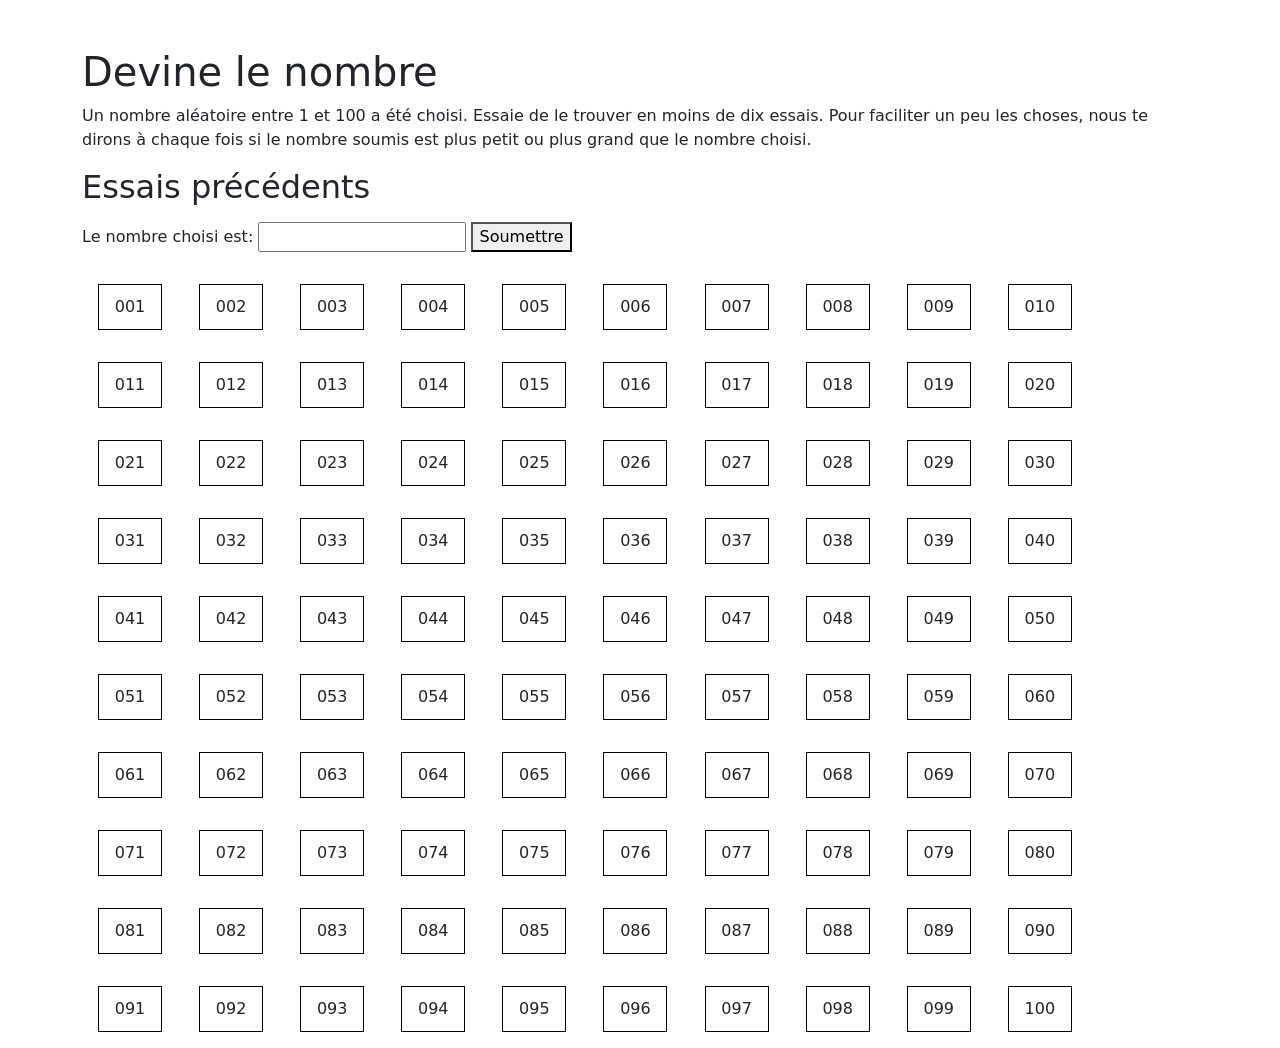
<file: 01 Devinette/index.html>
<!DOCTYPE html>
<html lang="fr">
  <head>
    <meta charset="utf-8">
    <title>Devine</title>
    <meta name="description" content="Exercice inspiré de l'exercice de débogage du MDN">
    <link href="https://cdn.jsdelivr.net/npm/bootstrap@5.3.8/dist/css/bootstrap.min.css" rel="stylesheet" integrity="sha384-sRIl4kxILFvY47J16cr9ZwB07vP4J8+LH7qKQnuqkuIAvNWLzeN8tE5YBujZqJLB" crossorigin="anonymous">
    <link rel="stylesheet" href="style.css">
    <script src="script.js" defer></script>
  </head>
  <body class="container">
    <h1 class="mt-5">Devine le nombre </h1>
    <p>Un nombre aléatoire entre 1 et 100 a été choisi. Essaie de le trouver en moins de dix essais.
       Pour faciliter un peu les choses, nous te dirons à chaque fois si le nombre soumis est plus petit ou plus grand
       que le
       nombre choisi.</p>
    <section id="essais">
      <h2>Essais précédents</h2>
      <p></p>
      <p id="message"></p>
      <div>
        <label for="essai">Le nombre choisi est: </label>
        <input type="text" id="essai">
        <button>Soumettre</button>
      </div>
    </section>
    <div class="nombres mt-3">
      <div id="1" class="nombre">001</div>
      <div id="2" class="nombre">002</div>
      <div id="3" class="nombre">003</div>
      <div id="4" class="nombre">004</div>
      <div id="5" class="nombre">005</div>
      <div id="6" class="nombre">006</div>
      <div id="7" class="nombre">007</div>
      <div id="8" class="nombre">008</div>
      <div id="9" class="nombre">009</div>
      <div id="10" class="nombre">010</div>
      <div id="11" class="nombre">011</div>
      <div id="12" class="nombre">012</div>
      <div id="13" class="nombre">013</div>
      <div id="14" class="nombre">014</div>
      <div id="15" class="nombre">015</div>
      <div id="16" class="nombre">016</div>
      <div id="17" class="nombre">017</div>
      <div id="18" class="nombre">018</div>
      <div id="19" class="nombre">019</div>
      <div id="20" class="nombre">020</div>
      <div id="21" class="nombre">021</div>
      <div id="22" class="nombre">022</div>
      <div id="23" class="nombre">023</div>
      <div id="24" class="nombre">024</div>
      <div id="25" class="nombre">025</div>
      <div id="26" class="nombre">026</div>
      <div id="27" class="nombre">027</div>
      <div id="28" class="nombre">028</div>
      <div id="29" class="nombre">029</div>
      <div id="30" class="nombre">030</div>
      <div id="31" class="nombre">031</div>
      <div id="32" class="nombre">032</div>
      <div id="33" class="nombre">033</div>
      <div id="34" class="nombre">034</div>
      <div id="35" class="nombre">035</div>
      <div id="36" class="nombre">036</div>
      <div id="37" class="nombre">037</div>
      <div id="38" class="nombre">038</div>
      <div id="39" class="nombre">039</div>
      <div id="40" class="nombre">040</div>
      <div id="41" class="nombre">041</div>
      <div id="42" class="nombre">042</div>
      <div id="43" class="nombre">043</div>
      <div id="44" class="nombre">044</div>
      <div id="45" class="nombre">045</div>
      <div id="46" class="nombre">046</div>
      <div id="47" class="nombre">047</div>
      <div id="48" class="nombre">048</div>
      <div id="49" class="nombre">049</div>
      <div id="50" class="nombre">050</div>
      <div id="51" class="nombre">051</div>
      <div id="52" class="nombre">052</div>
      <div id="53" class="nombre">053</div>
      <div id="54" class="nombre">054</div>
      <div id="55" class="nombre">055</div>
      <div id="56" class="nombre">056</div>
      <div id="57" class="nombre">057</div>
      <div id="58" class="nombre">058</div>
      <div id="59" class="nombre">059</div>
      <div id="60" class="nombre">060</div>
      <div id="61" class="nombre">061</div>
      <div id="62" class="nombre">062</div>
      <div id="63" class="nombre">063</div>
      <div id="64" class="nombre">064</div>
      <div id="65" class="nombre">065</div>
      <div id="66" class="nombre">066</div>
      <div id="67" class="nombre">067</div>
      <div id="68" class="nombre">068</div>
      <div id="69" class="nombre">069</div>
      <div id="70" class="nombre">070</div>
      <div id="71" class="nombre">071</div>
      <div id="72" class="nombre">072</div>
      <div id="73" class="nombre">073</div>
      <div id="74" class="nombre">074</div>
      <div id="75" class="nombre">075</div>
      <div id="76" class="nombre">076</div>
      <div id="77" class="nombre">077</div>
      <div id="78" class="nombre">078</div>
      <div id="79" class="nombre">079</div>
      <div id="80" class="nombre">080</div>
      <div id="81" class="nombre">081</div>
      <div id="82" class="nombre">082</div>
      <div id="83" class="nombre">083</div>
      <div id="84" class="nombre">084</div>
      <div id="85" class="nombre">085</div>
      <div id="86" class="nombre">086</div>
      <div id="87" class="nombre">087</div>
      <div id="88" class="nombre">088</div>
      <div id="89" class="nombre">089</div>
      <div id="90" class="nombre">090</div>
      <div id="91" class="nombre">091</div>
      <div id="92" class="nombre">092</div>
      <div id="93" class="nombre">093</div>
      <div id="94" class="nombre">094</div>
      <div id="95" class="nombre">095</div>
      <div id="96" class="nombre">096</div>
      <div id="97" class="nombre">097</div>
      <div id="98" class="nombre">098</div>
      <div id="99" class="nombre">099</div>
      <div id="100" class="nombre">100</div>
    </div>
  </body>
</html>
</file>
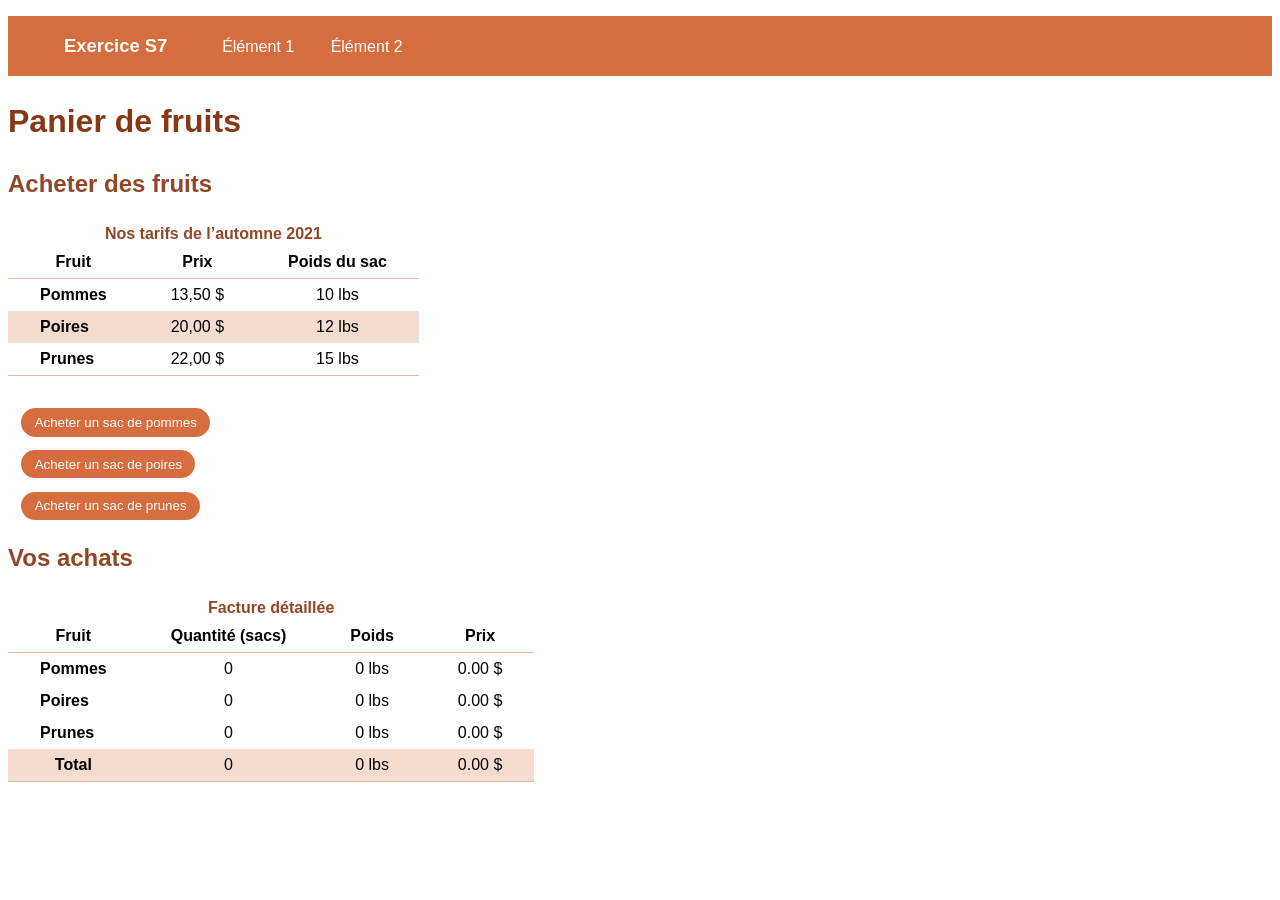
<file: 02 Panier de fruits/index.html>
<!DOCTYPE html>
<html lang="fr">
<head>
  <meta charset="UTF-8">
  <title>Panier de fruits</title>
  <meta name="description" content="Un panier d'achats pour des fruits frais">
  <link rel="shortcut icon" href="multimedia/favicon.ico" type="image/x-icon">
  <meta name="viewport" content="width=device-width,initial-scale=1">
  <link rel="stylesheet" href="style.css">
  <script src="script.js" defer></script>
</head>
<!-- Enlevé l'élément main d'extra -->
<header>
  <nav>
    <ul>
      <li>
        Exercice S7
      </li>
      <li>
        Élément 1
        <ul>
          <li><a href="#" class="active">Sous-élément 1</a></li>
          <li><a href="#">Sous-élément 2</a></li>
        </ul>
      </li>
      <li>
        Élément 2
        <ul>
          <li><a href="#" class="active">Sous-élément 1</a></li>
          <li><a href="#">Sous-élément 2</a></li>
        </ul>
      </li>
    </ul>
  </nav>
</header>
<main>
  <h1>Panier de fruits</h1> <!-- h1 manquant -->
  <section>
    <h2>Acheter des fruits</h2>
    <table class="bandes">
      <caption>Nos tarifs de l’automne 2021</caption>
      <thead>
      <tr>
        <th scope="col">Fruit</th>
        <th scope="col">Prix</th>
        <th scope="col">Poids du sac</th>
      </tr>
      </thead>
      <tbody>
      <tr>
        <th scope="row">Pommes</th>
        <td>13,50 $</td>
        <td>10 lbs</td>
      </tr>
      <tr>
        <th scope="row">Poires</th>
        <td>20,00 $</td>
        <td>12 lbs</td>
      </tr>
      <tr>
        <th scope="row">Prunes</th>
        <td>22,00 $</td>
        <td>15 lbs</td>
      </tr>
      </tbody>
    </table>
    <button id="btn_pommes">Acheter un sac de pommes</button>
    <button id="btn_poires">Acheter un sac de poires</button>
    <button id="btn_prunes">Acheter un sac de prunes</button>
  </section>
  <section>
    <h2>Vos achats</h2>
    <table>
      <caption>Facture détaillée</caption>
      <thead>
      <tr>
        <th>Fruit</th>
        <th>Quantité (sacs)</th>
        <th>Poids</th>
        <th>Prix</th>
      </tr>
      </thead>
      <tbody>
      <tr>
        <th scope="row">Pommes</th>
        <td id="qte_pommes">0</td>
        <td class="poids" id="poids_pommes">0</td>
        <td class="prix" id="prix_pommes">0.00</td>
      </tr>
      <tr>
        <th scope="row">Poires</th>
        <td id="qte_poires">0</td>
        <td class="poids" id="poids_poires">0</td>
        <td class="prix" id="prix_poires">0.00</td>
      </tr>
      <tr>
        <th scope="row">Prunes</th>
        <td id="qte_prunes">0</td>
        <td class="poids" id="poids_prunes">0</td>
        <td class="prix" id="prix_prunes">0.00</td>
      </tr>
      </tbody>
      <tfoot>
      <tr>
        <th scope="row">Total</th>
        <td id="qte_total">0</td>
        <td class="poids" id="poids_total">0</td>
        <td class="prix" id="prix_total">0.00</td>
      </tr>
      </tfoot>
    </table>
  </section>
</main>
</html>
</file>
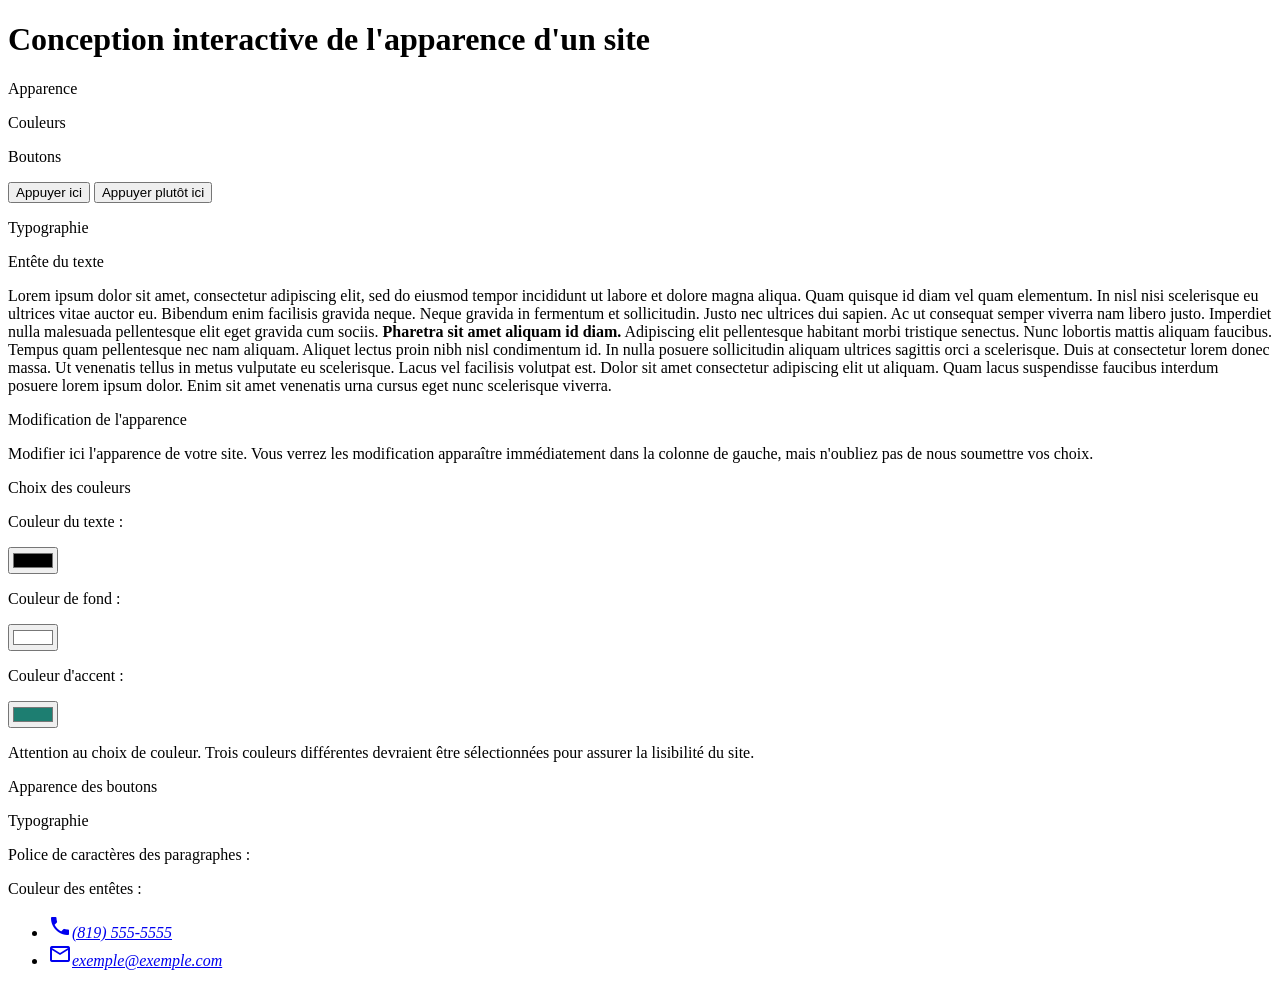
<file: 03 Conception Interactive/index.html>
<!DOCTYPE html>
<html lang="fr">
  <head>
    <meta charset="UTF-8">
    <title>Conception interactive d'un site</title>
    <meta name="viewport" content="width=device-width, initial-scale=1.0, shrink-to-fit=no">
    <meta name="description" content="Un site qui permet au client de faire ses choix de conception">
    <link rel="shortcut icon" href="imgs/favicon.ico" type="image/x-icon">
    <link href="https://fonts.googleapis.com/css2?family=Dancing+Script&display=swap" rel="stylesheet">
    <link href="https://fonts.googleapis.com/icon?family=Material+Icons" rel="stylesheet">
  </head>
  <body>
    <header>
      <h1>Conception interactive de l'apparence d'un site</h1>
    </header>
    <!-- Apparence du site (aperçu de l'impact des choix) -->
    <p>Apparence</p>
    <p>Couleurs</p>
    <div class="circle bg-texte" title="couleur du texte"></div>
    <div class="circle bg-fond" title="couleur du fond"></div>
    <div class="circle bg-accent" title="couleur accent"></div>
    <p>Boutons</p>
    <button class="">Appuyer ici</button>
    <button class="bg-accent color-fond">Appuyer plutôt ici</button>
    <p>Typographie</p>
    <div class="bg-fond">
      <p class="color-texte">Entête du texte</p>
      <p class="color-texte">
        Lorem ipsum dolor sit amet, consectetur adipiscing elit, sed do eiusmod tempor
        incididunt ut labore et dolore magna aliqua. Quam quisque id diam vel quam elementum.
        In nisl nisi scelerisque eu ultrices vitae auctor eu. Bibendum enim facilisis gravida neque. Neque gravida
        in fermentum et sollicitudin. Justo nec ultrices dui sapien. Ac ut consequat semper viverra nam libero
        justo. Imperdiet nulla malesuada pellentesque elit eget gravida cum sociis.
        <!-- Cet extrait du texte doit être mis en évidence (strong) et avoir la classe color-accent -->
        <strong class="color-accent">Pharetra sit amet aliquam id diam.</strong> Adipiscing elit pellentesque
        habitant morbi tristique senectus. Nunc lobortis mattis aliquam faucibus. Tempus quam pellentesque nec nam
        aliquam. Aliquet lectus proin nibh nisl condimentum id. In nulla posuere sollicitudin aliquam ultrices
        sagittis orci a scelerisque. Duis at consectetur lorem donec massa. Ut venenatis tellus in metus vulputate
        eu scelerisque. Lacus vel facilisis volutpat est. Dolor sit amet consectetur adipiscing elit ut aliquam.
        Quam lacus suspendisse faucibus interdum posuere lorem ipsum dolor. Enim sit amet venenatis urna cursus
        eget nunc scelerisque viverra.</p>
    </div>
    <!-- Choix de l'apparence à l'aide d'un formulaire -->
    <p>Modification de l'apparence</p>
    <p>Modifier ici l'apparence de votre site. Vous verrez les modification apparaître immédiatement dans la colonne
       de gauche, mais n'oubliez pas de nous soumettre vos choix.</p>
    <form>
      <!-- Choix des couleurs -->
      <p>Choix des couleurs</p>
      <p>Couleur du texte :</p>
      <input type="color" name="texte" id="texte">
      <p>Couleur de fond : </p>
      <input type="color" name="fond" id="fond" value="#ffffff">
      <p>Couleur d'accent :</p>
      <input type="color" name="accent" id="accent" value="#1d7e71">
      <p>Attention au choix de couleur. Trois couleurs différentes devraient être sélectionnées pour assurer la
         lisibilité du site.</p>
      <!-- Apparence des boutons -->
      <p>Apparence des boutons</p>
      <!-- Typographie -->
      <p>Typographie</p>
      <p>Police de caractères des paragraphes :
         <!-- Liste de choix : sans-serif, serif, cursive, monospace, fantasy --></p>
      <p>Couleur des entêtes :</p>
    </form>
    <footer>
      <address>
        <ul>
          <li><a href="tel:+18195555555"><i class="material-icons">phone</i>(819) 555-5555</a></li>
          <li><a href="mailto:exemple@exemple.com"><i class="material-icons">mail_outline</i>exemple@exemple.com</a>
          </li>
        </ul>
      </address>
    </footer>
  </body>
</html>
</file>
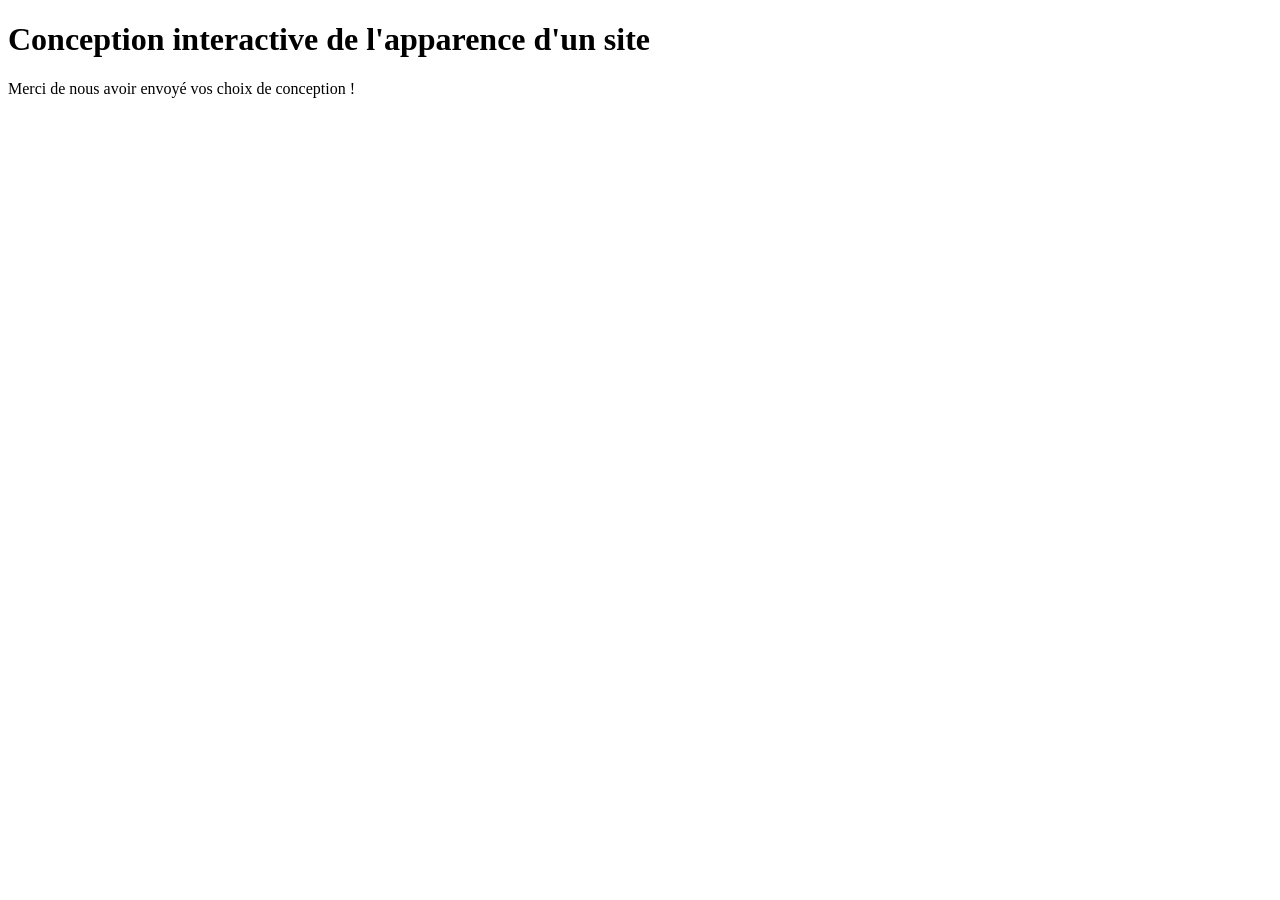
<file: 03 Conception Interactive/merci.html>
<!DOCTYPE html>
<html lang="fr">
  <head>
    <meta charset="UTF-8">
    <title>Conception interactive d'un site</title>
    <meta name="viewport" content="width=device-width, initial-scale=1.0, shrink-to-fit=no">
    <meta name="description" content="Un site qui permet au client de faire ses choix de conception">
    <link rel="shortcut icon" href="imgs/favicon.ico" type="image/x-icon">
  </head>
  <body>
    <header>
      <h1>Conception interactive de l'apparence d'un site</h1>
    </header>
      <p>Merci de nous avoir envoyé vos choix de conception !</p>
  </body>
</html>
</file>
<file: 01 Devinette/style.css>
.nombre {
    width: 4em;
    padding: 10px;
    border: 1px solid black;
    margin: 1em;
    text-align: center;
    display: inline-grid;
}

.cache {
    visibility: hidden;
}

.erreur {
    color: red;
    border: 1px solid red;
}

.succes {
    color: #009527;
    background-color : #a9e9aa;
}

.nombre.cache {
    display: none;
}

.nombres {
    width: 65em;
}
</file>
<file: 02 Panier de fruits/style.css>
/*---------------------------------
Navigation
-----------------------------------
 */

nav {
    background-color : #d66d3e;
    color : white;
}

nav ul>li>a {
    margin : 0;
    padding : 0;
    text-decoration: none;
    color: black;
}

nav li {
    padding: 1rem;
}

/*---------------------------------
Liste de premier niveau
*/
nav > ul > li:first-child {
    font-weight: bold;
    font-size: 1.15em;
    margin-right : 1em;
}

nav > ul li {
    display : inline-block;
    position :relative;
}

/*---------------------------------
Liste de deuxième niveau
*/
nav ul ul {
    display :none;
    padding : 0;
    width: max-content;
    margin-top : 1em;
    border : 1px solid #efefef;
}

nav li:hover ul {
    display : block;
    background-color : white;
}

nav li li:hover{
    background-color: #e8b59f;
}

nav li li {
    display : block;
}

/*-------------------------------------------------------------------------------------------------------
 Styles généraux
--------------------------------------------------------------------------------------------------------*/
body {
    line-height: 1.5;
    font-family: "Segoe UI", sans-serif;
}

h1{
    color : #873815;
}

h2, table caption {
    color : #914727;
    font-weight: bold;
}

button {
    border: 0;
    border-radius: 1.5em;
    color: #ffffff;
    background-color: #d66d3e;
    padding: 0.5em 1em;
    display : block;
    margin : 1em;
}

footer {
    position: relative;
    margin-top: 5em;
}

footer button {
    background-color: #323131;
    position : absolute;
    right:0;
}

/*-------------------------------------------------------------------------------------------------------
 Tableaux
--------------------------------------------------------------------------------------------------------*/
table {
    border-collapse: collapse;
    margin-bottom : 2em;
}

thead, table {
    border-bottom : 1px solid #e8b59f;
}

tbody th {
    text-align: left;
}

thead th, tbody td, tfoot td {
    text-align : center;
}

td, th {
    padding: .25em 2em;
}

/* Tableaux à bandes
--------------------------------------------------------------------------------------------------------*/
table.bandes tbody tr:nth-child(even), tfoot {
    background-color: #f4dcd1;
}

/*-------------------------------------------------------------------------------------------------------
 Autres classes
--------------------------------------------------------------------------------------------------------*/
.prix::after{
    content: " $";
}
.poids::after{
    content: " lbs";
}
</file>
